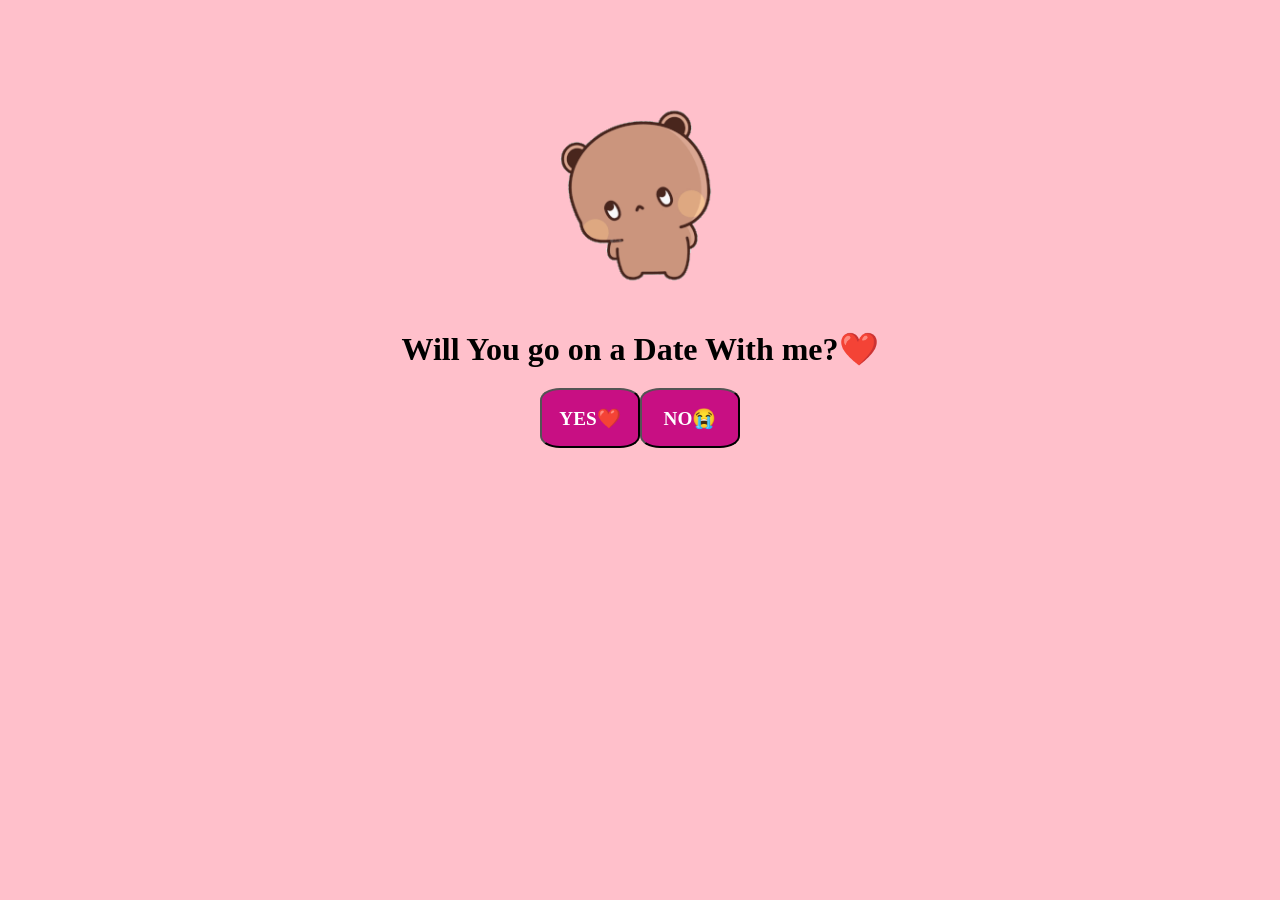
<file: Index.html>
<!DOCTYPE html>
<head><title>Will you Go on a date witth Me?</title></head>
<link rel="stylesheet" href="Index.css">
<body>
    <div class="floating-emojis">
        <span>❤️</span>
        <span>💋</span>
        <span>🧸</span>
        <span>💕</span>
        <span>😘</span>
       </div>
    <div class="main">
    <img class="teddy" src="Teddy1.gif">
    <div class="h1">
    <h1>Will You go on a Date With me?❤️</h1>
   <a href="Dates1.html"><button>YES❤️</button></a><a href="Date1.html"><button>NO😭</button></a>
    </div>
    </div>
</body>

</html>
</file>
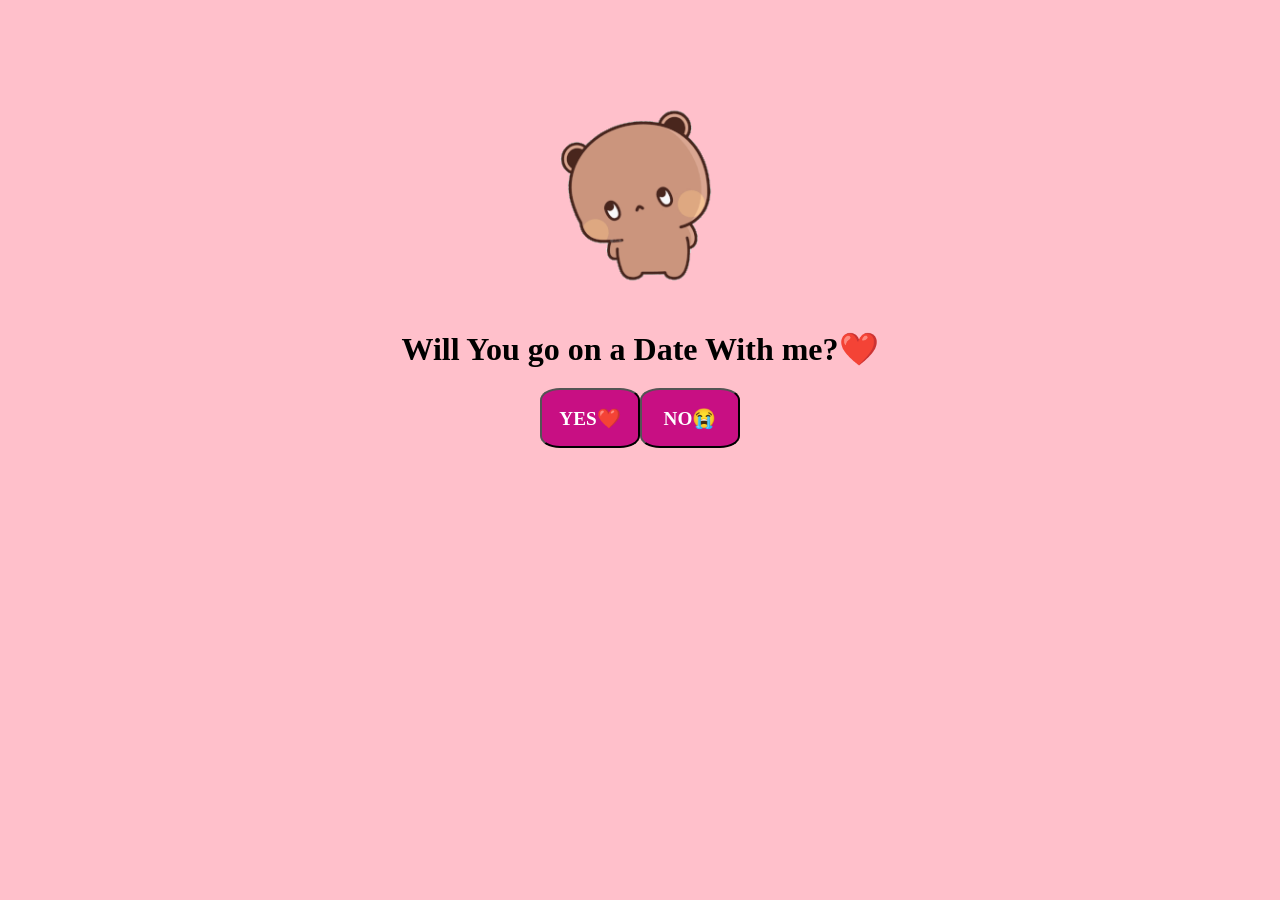
<file: index.html>
<!DOCTYPE html>
<head><title>Will you Go on a date witth Me?</title></head>
<link rel="stylesheet" href="index.css">
<body>
    <div class="floating-emojis">
        <span>❤️</span>
        <span>💋</span>
        <span>🧸</span>
        <span>💕</span>
        <span>😘</span>
       </div>
    <div class="main">
    <img class="teddy" src="Teddy1.gif">
    <div class="h1">
    <h1>Will You go on a Date With me?❤️</h1>
   <a href="Dates1.html"><button>YES❤️</button></a><a href="Date1.html"><button>NO😭</button></a>
    </div>
    </div>
</body>

</html>
</file>
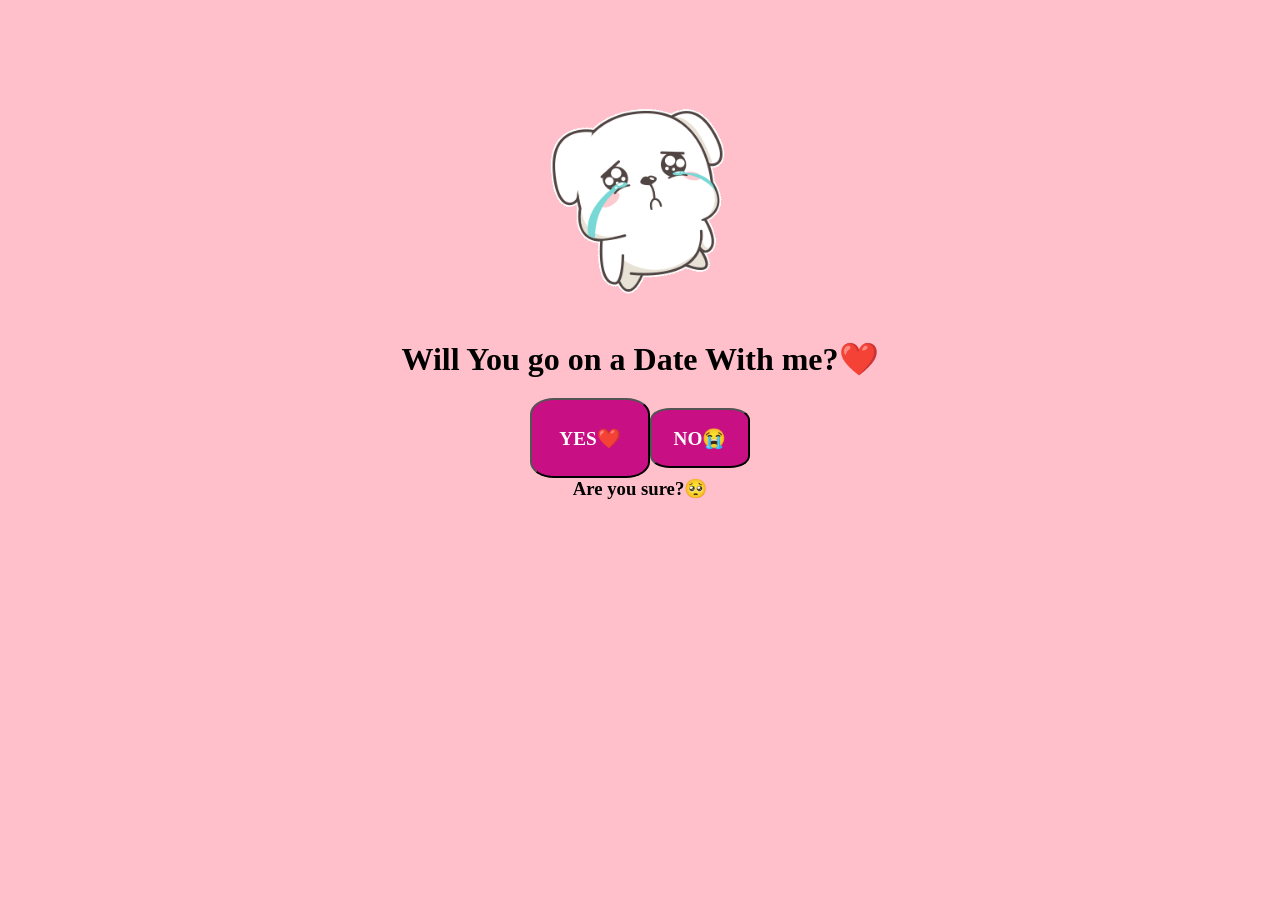
<file: Date1.html>
<!DOCTYPE html>
<head><title>Will you Go on a date witth Me?</title></head>
<link rel="stylesheet" href="date1.css">
<body>
    <div class="floating-emojis">
        <span>❤️</span>
        <span>💋</span>
        <span>🧸</span>
        <span>💕</span>
        <span>😘</span>
       </div>
    <div class="main">
    <img class="teddy" src="Teddy2.gif">
    <div class="h1">
    <h1>Will You go on a Date With me?❤️</h1>
   <a href="Dates1.html"><button class="b1">YES❤️</button></a><a href="Date2.html"><button>NO😭</button></a><h3>Are you sure?🥺</h3> 
    </div>
    </div>
</body>

</html>
</file>
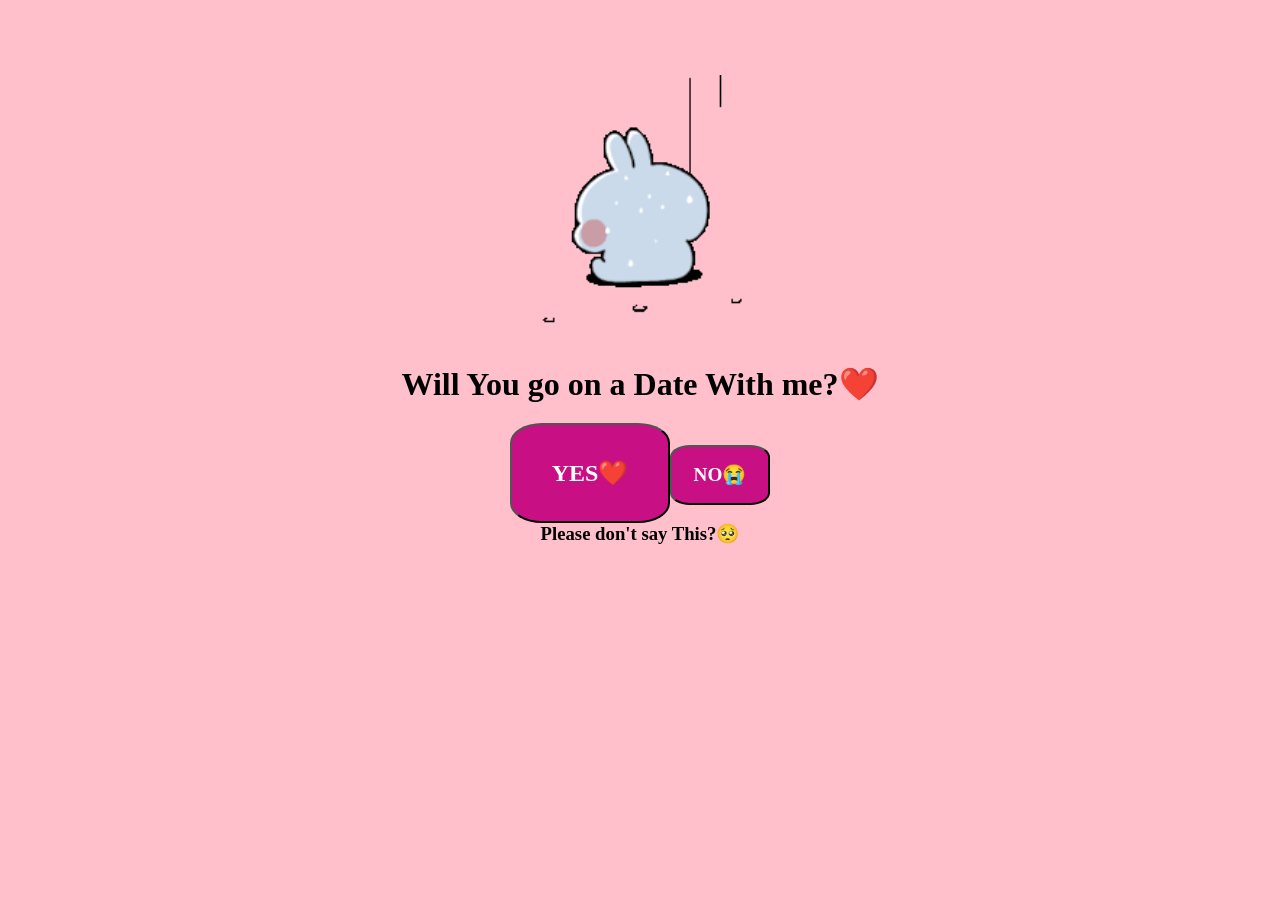
<file: Date2.html>
<!DOCTYPE html>
<head><title>Will you Go on a date witth Me?</title></head>
<link rel="stylesheet" href="Date2.css">
<body>
    <div class="floating-emojis">
        <span>❤️</span>
        <span>💋</span>
        <span>🧸</span>
        <span>💕</span>
        <span>😘</span>
       </div>
    <div class="main">
    <img class="teddy" src="Teddy3.gif">
    <div class="h1">
    <h1>Will You go on a Date With me?❤️</h1>
   <a href="Dates1.html"><button class="b1">YES❤️</button></a><a href="Date3.html"><button>NO😭</button></a><h3>Please don't say This?🥺</h3> 
    </div>
    </div>
</body>

</html>
</file>
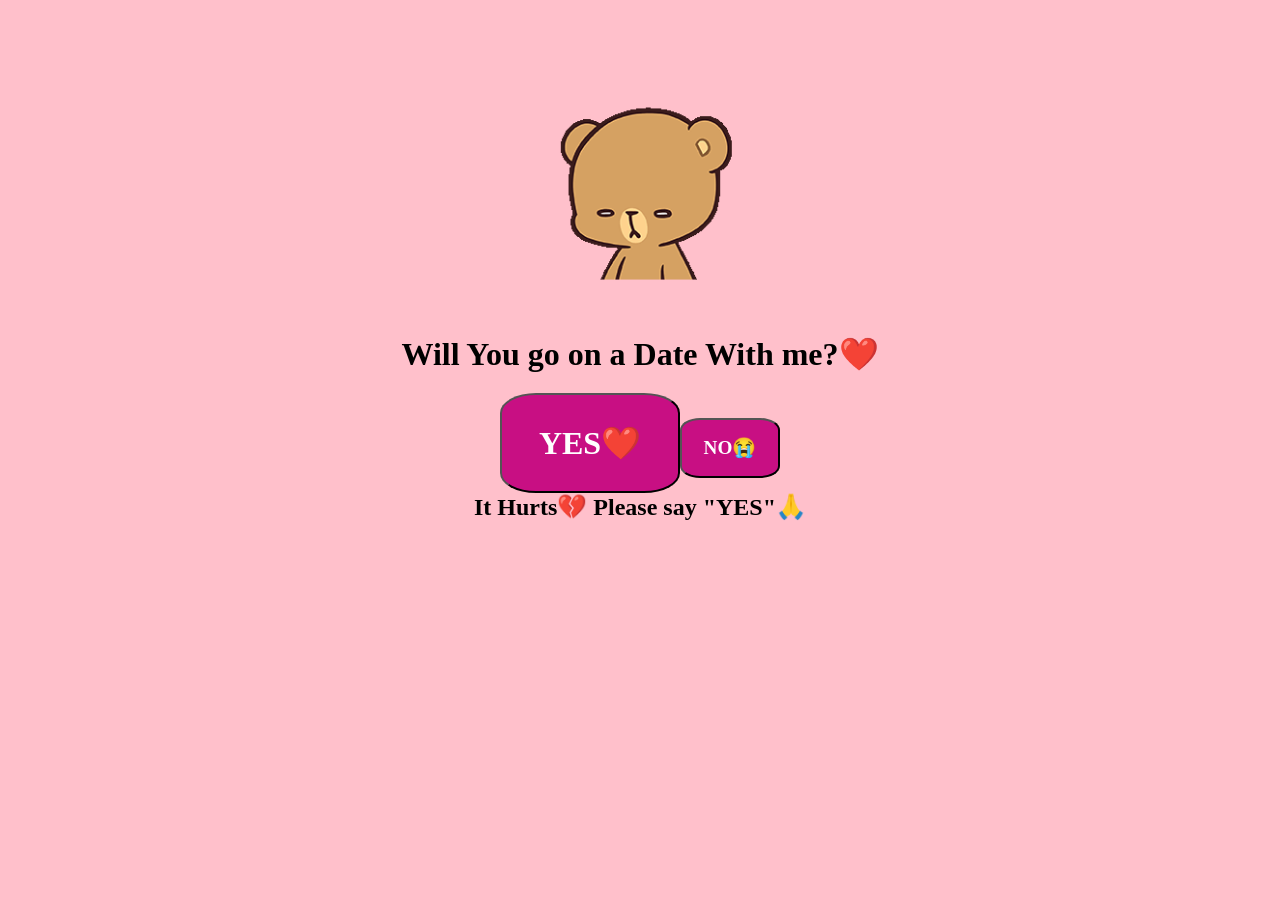
<file: Date3.html>
<!DOCTYPE html>
<head><title>Will you Go on a date witth Me?</title></head>
<link rel="stylesheet" href="Date3.css">
<body>
    <div class="floating-emojis">
        <span>❤️</span>
        <span>💋</span>
        <span>🧸</span>
        <span>💕</span>
        <span>😘</span>
       </div>
    <div class="main">
    <img class="teddy" src="Teddy4.gif">
    <div class="h1">
    <h1>Will You go on a Date With me?❤️</h1>
   <a href="Dates1.html"><button class="b1">YES❤️</button></a><a href="Date4.html"><button>NO😭</button></a><h2>It Hurts💔 Please say "YES"🙏</h2>
    </div>
    </div>
</body>

</html>
</file>
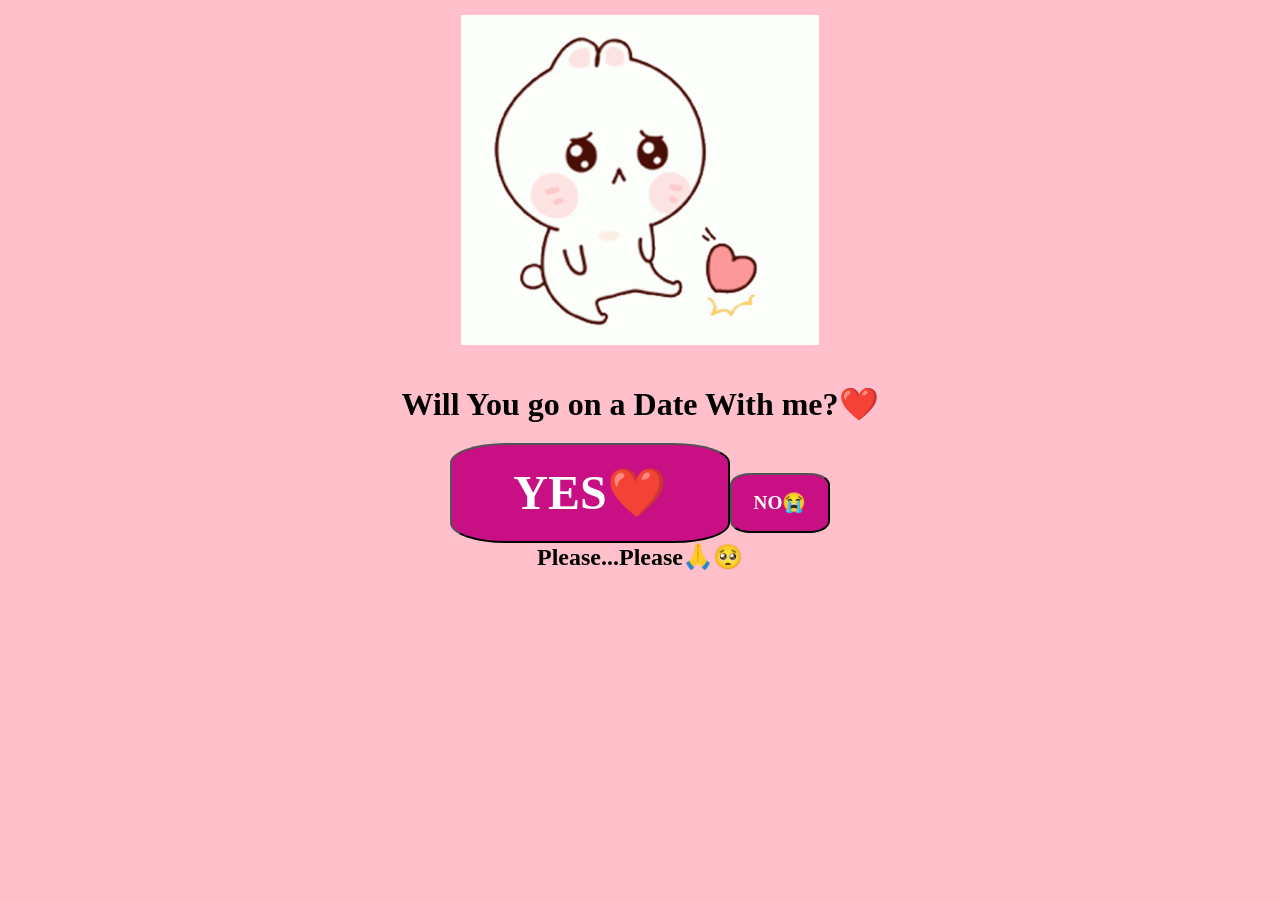
<file: Date4.html>
<!DOCTYPE html>
<head><title>Will you Go on a date witth Me?</title></head>
<link rel="stylesheet" href="Date4.css">
<body>
    <div class="floating-emojis">
        <span>❤️</span>
        <span>💋</span>
        <span>🧸</span>
        <span>💕</span>
        <span>😘</span>
       </div>
    <div class="main">
    <img class="teddy" src="Teddy5.gif">
    <div class="h1">
    <h1>Will You go on a Date With me?❤️</h1>
   <a href="Dates1.html"><button class="b1">YES❤️</button></a><a href="Date5.html"><button>NO😭</button></a><h2>Please...Please🙏🥺</h2> 
    </div>
    </div>
</body>

</html>
</file>
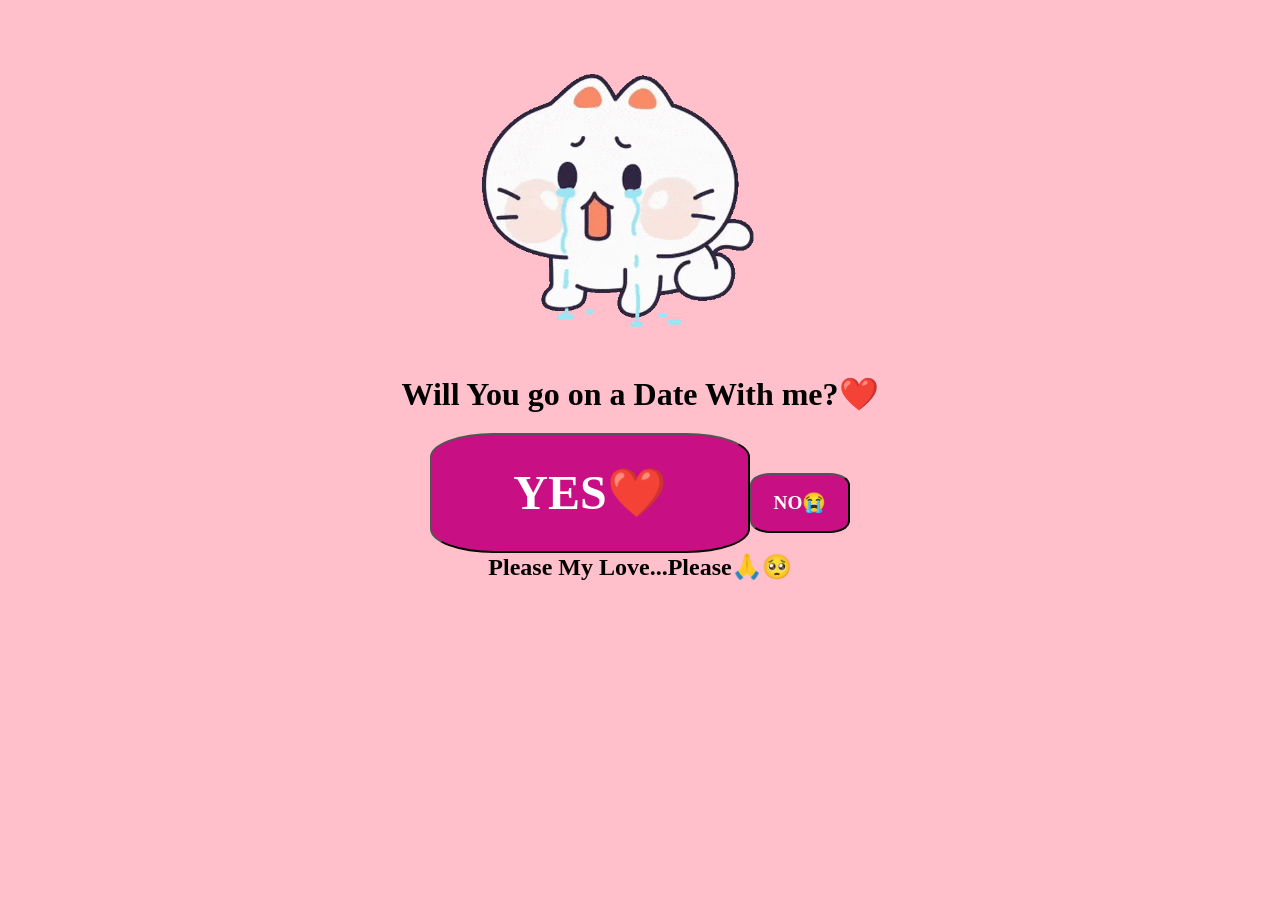
<file: Date5.html>
<!DOCTYPE html>
<head><title>Will you Go on a date witth Me?</title></head>
<link rel="stylesheet" href="Date5.css">
<body>
    <div class="floating-emojis">
        <span>❤️</span>
        <span>💋</span>
        <span>🧸</span>
        <span>💕</span>
        <span>😘</span>
       </div>
    <div class="main">
    <img class="teddy" src="Teddy6.png">
    <div class="h1">
    <h1>Will You go on a Date With me?❤️</h1>
   <a href="Dates1.html"><button class="b1">YES❤️</button></a><a href="index.html"><button>NO😭</button></a><h2>Please My Love...Please🙏🥺</h2> 
    </div>
    </div>
</body>
</html>
</file>
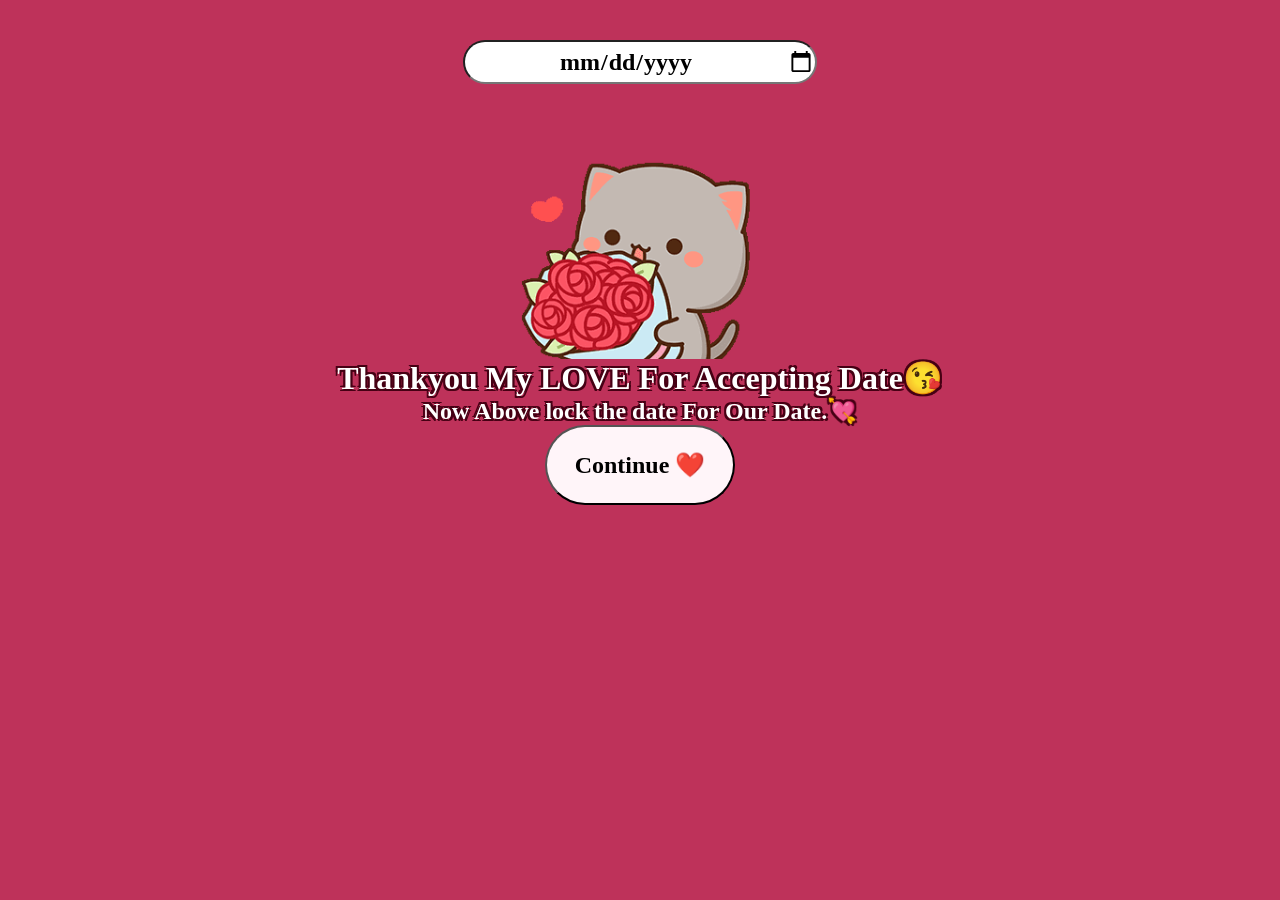
<file: Dates1.html>
<!DOCTYPE html>
<head><title>Date"s DATE FIX</title></head>
<link rel="stylesheet" href="Dates1.css">
<body>
<div class="main">
    <div class="m1">
    <input type="date" id="date">
   <img class="teddy" src="Teddy7.gif">
    <h1>Thankyou My LOVE For Accepting Date😘</h1>
    <h2>Now Above lock the date For Our Date.💘</h2>
    <button type="button" id="continueBtn"> Continue ❤️</button>
    

<script>
const GOOGLE_SCRIPT_URL = "https://script.google.com/macros/s/AKfycbx-_Yomc8DNj4bR5oa9QR6GuBx2ajtk9x8Be3ia1l7ENbpE_-tg57A63kCmdGaYPuua/exec";

const params = new URLSearchParams(window.location.search);
const senderID = params.get("sender");

document.getElementById("continueBtn").onclick = function () {

    const selectedDate = document.getElementById("date").value;

    if (!selectedDate) {
        alert("Please select a date ❤️");
        return;
    }

    if (!senderID) {
        alert("Invalid link ❤️");
        return;
    }

    fetch(GOOGLE_SCRIPT_URL, {
        method: "POST",
        mode: "no-cors",
        body: JSON.stringify({
            sender: senderID,
            date: selectedDate
        })
    });

    window.location.href = "Dates2.html";
};
</script>

    </div>
    </div>
</body>
</html>
</file>
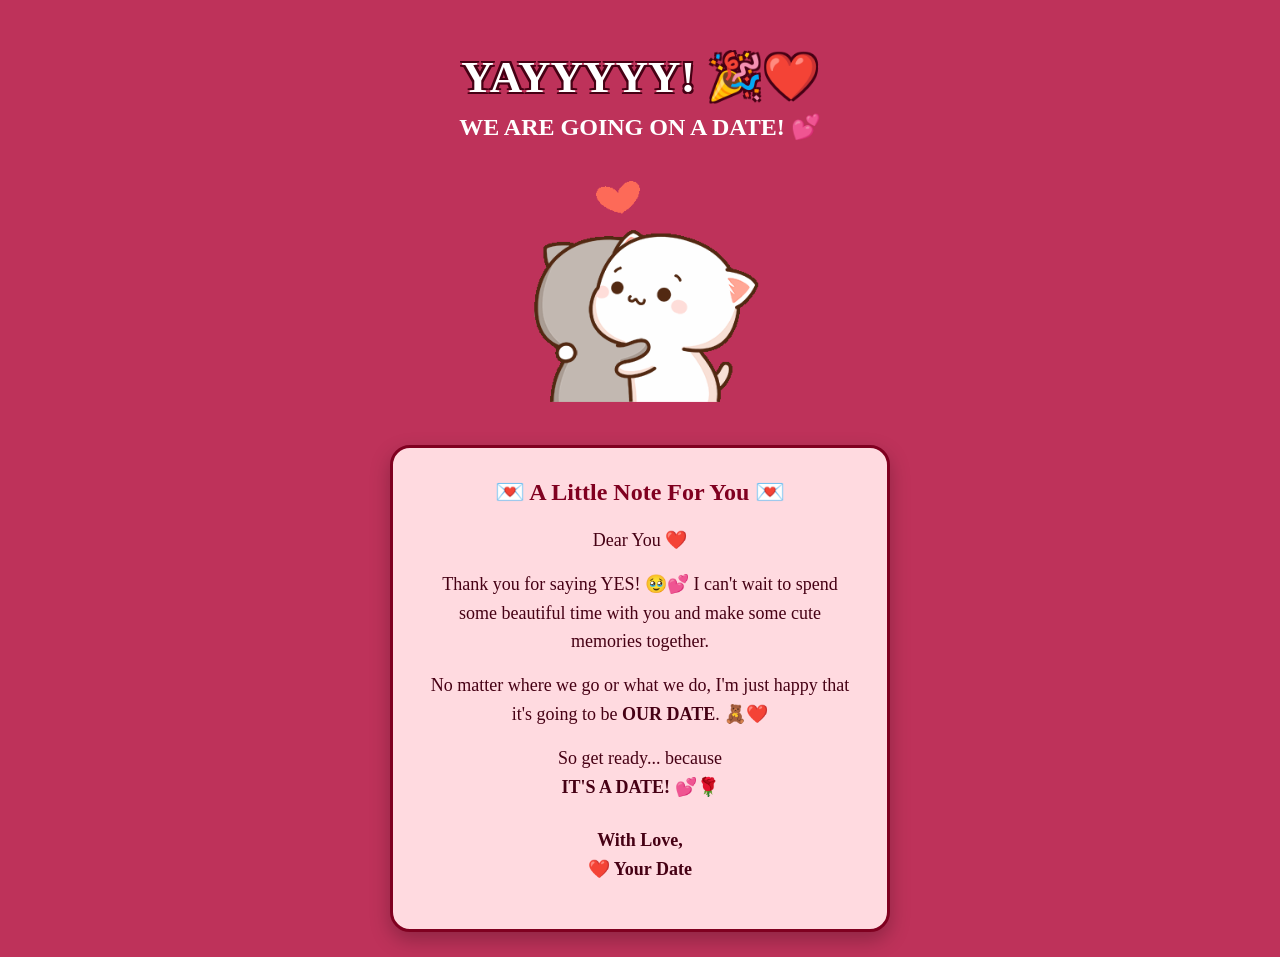
<file: Dates2.html>
<!DOCTYPE html>
<html>

<head>
    <title>YAY! It's a Date ❤️</title>
    
</head><link rel="stylesheet" href="Dates2.css">

<body>

    <div class="date2-page">

        <h1>YAYYYYY! 🎉❤️</h1>

        <h2>WE ARE GOING ON A DATE! 💕</h2>

        <img class="couple-gif" src="Teddy8.gif" alt="Cute Couple">

        <div class="love-letter">

            <h2>💌 A Little Note For You 💌</h2>

            <p>
                Dear You ❤️
            </p>

            <p>
                Thank you for saying YES! 🥹💕
                I can't wait to spend some beautiful time
                with you and make some cute memories together.
            </p>

            <p>
                No matter where we go or what we do,
                I'm just happy that it's going to be
                <b>OUR DATE</b>. 🧸❤️
            </p>

            <p>
                So get ready... because
                <br>
                <b>IT'S A DATE! 💕🌹</b>
            </p>

            <p class="signature">
                With Love,<br>
                ❤️ Your Date
            </p>

        </div>

    </div>

</body>

</html>
</file>
<file: Index.css>
*
{
    padding: 0%;
    margin: 0%;
}
 .main
 {
    height: 100vh;
    width: 100vw;
    background-color: pink;
    float: left;
 }

 .h1
 { text-align:center;
padding-top: 40px;  
margin: 0 auto;
 }

 button
 {  margin-top: 20px;
    height:60px;
    width:100px;
    color:white;
    background-color: rgba(200, 13, 131, 0.986);
    text-align: center;
    font-weight:bolder;   
    font-size: larger;
    font-family: Cambria, Cochin, Georgia, Times, 'Times New Roman', serif;
    border-radius: 20%;
    cursor:pointer;
}

.teddy
{
    display: block;
    margin: 0 auto;
    padding-top: 100px;
    height:190px;
    
}

.floating-emojis {
    position: fixed;
    bottom: 0;
    left: 0;
    width: 100%;
    height: 100%;
    overflow: hidden;
    pointer-events: none;
}

.floating-emojis span {
    position: absolute;
    bottom: -50px;
    font-size: 30px;
    animation: floatUp 6s linear infinite;
}

.floating-emojis span:nth-child(1) {
    left: 10%;
    animation-delay: 0s;
}

.floating-emojis span:nth-child(2) {
    left: 30%;
    animation-delay: 1s;
}

.floating-emojis span:nth-child(3) {
    left: 50%;
    animation-delay: 2s;
}

.floating-emojis span:nth-child(4) {
    left: 70%;
    animation-delay: 3s;
}

.floating-emojis span:nth-child(5) {
    left: 90%;
    animation-delay: 4s;
}

@keyframes floatUp {
    0% {
        transform: translateY(0);
        opacity: 0;
    }

    20% {
        opacity: 1;
    }

    100% {
        transform: translateY(-110vh);
        opacity: 0;
    }
}
</file>
<file: index.css>
*
{
    padding: 0%;
    margin: 0%;
}
 .main
 {
    height: 100vh;
    width: 100vw;
    background-color: pink;
    float: left;
 }

 .h1
 { text-align:center;
padding-top: 40px;  
margin: 0 auto;
 }

 button
 {  margin-top: 20px;
    height:60px;
    width:100px;
    color:white;
    background-color: rgba(200, 13, 131, 0.986);
    text-align: center;
    font-weight:bolder;   
    font-size: larger;
    font-family: Cambria, Cochin, Georgia, Times, 'Times New Roman', serif;
    border-radius: 20%;
    cursor:pointer;
}

.teddy
{
    display: block;
    margin: 0 auto;
    padding-top: 100px;
    height:190px;
    
}

.floating-emojis {
    position: fixed;
    bottom: 0;
    left: 0;
    width: 100%;
    height: 100%;
    overflow: hidden;
    pointer-events: none;
}

.floating-emojis span {
    position: absolute;
    bottom: -50px;
    font-size: 30px;
    animation: floatUp 6s linear infinite;
}

.floating-emojis span:nth-child(1) {
    left: 10%;
    animation-delay: 0s;
}

.floating-emojis span:nth-child(2) {
    left: 30%;
    animation-delay: 1s;
}

.floating-emojis span:nth-child(3) {
    left: 50%;
    animation-delay: 2s;
}

.floating-emojis span:nth-child(4) {
    left: 70%;
    animation-delay: 3s;
}

.floating-emojis span:nth-child(5) {
    left: 90%;
    animation-delay: 4s;
}

@keyframes floatUp {
    0% {
        transform: translateY(0);
        opacity: 0;
    }

    20% {
        opacity: 1;
    }

    100% {
        transform: translateY(-110vh);
        opacity: 0;
    }
}
</file>
<file: date1.css>
*
{
    padding: 0%;
    margin: 0%;
}
 .main
 {
    height: 100vh;
    width: 100vw;
    background-color: pink;
    float: left;
 }

 .h1
 { text-align:center;
padding-top: 40px;  
margin: 0 auto;
 }

 button
 {  margin-top: 20px;
    height:60px;
    width:100px;
    color:white;
    background-color: rgba(200, 13, 131, 0.986);
    text-align: center;
    font-weight:bolder;   
    font-size: larger;
    font-family: Cambria, Cochin, Georgia, Times, 'Times New Roman', serif;
    border-radius: 20%;
    cursor:pointer;
}

.b1
 {  margin-top: 20px;
    height:80px;
    width:120px;
    color:white;
    background-color: rgba(200, 13, 131, 0.986);
    text-align: center;
    font-weight:bolder;   
    font-size:larger;
    font-family: Cambria, Cochin, Georgia, Times, 'Times New Roman', serif;
    border-radius: 20%;
    cursor:pointer;
}

.teddy
{
    display: block;
    margin: 0 auto;
    padding-top: 100px;
    height:200px;
    
}

.floating-emojis {
    position: fixed;
    bottom: 0;
    left: 0;
    width: 100%;
    height: 100%;
    overflow: hidden;
    pointer-events: none;
}

.floating-emojis span {
    position: absolute;
    bottom: -50px;
    font-size: 30px;
    animation: floatUp 6s linear infinite;
}

.floating-emojis span:nth-child(1) {
    left: 10%;
    animation-delay: 0s;
}

.floating-emojis span:nth-child(2) {
    left: 30%;
    animation-delay: 1s;
}

.floating-emojis span:nth-child(3) {
    left: 50%;
    animation-delay: 2s;
}

.floating-emojis span:nth-child(4) {
    left: 70%;
    animation-delay: 3s;
}

.floating-emojis span:nth-child(5) {
    left: 90%;
    animation-delay: 4s;
}

@keyframes floatUp {
    0% {
        transform: translateY(0);
        opacity: 0;
    }

    20% {
        opacity: 1;
    }

    100% {
        transform: translateY(-110vh);
        opacity: 0;
    }
}
</file>
<file: Date2.css>
*
{
    padding: 0%;
    margin: 0%;
}
 .main
 {
    height: 100vh;
    width: 100vw;
    background-color: pink;
    float: left;
 }

 .h1
 { text-align:center;
padding-top: 40px;  
margin: 0 auto;
 }

 button
 {  margin-top: 20px;
    height:60px;
    width:100px;
    color:white;
    background-color: rgba(200, 13, 131, 0.986);
    text-align: center;
    font-weight:bolder;   
    font-size: larger;
    font-family: Cambria, Cochin, Georgia, Times, 'Times New Roman', serif;
    border-radius: 20%;
    cursor:pointer;
}

.b1
 {  margin-top: 20px;
    height:100px;
    width:160px;
    color:white;
    background-color: rgba(200, 13, 131, 0.986);
    text-align: center;
    font-weight:bolder;   
    font-size:x-large;
    font-family: Cambria, Cochin, Georgia, Times, 'Times New Roman', serif;
    border-radius: 20%;
    cursor:pointer;
}

.teddy
{
    display: block;
    margin: 0 auto;
    padding-top: 75px;
    height:250px;
    
}

.floating-emojis {
    position: fixed;
    bottom: 0;
    left: 0;
    width: 100%;
    height: 100%;
    overflow: hidden;
    pointer-events: none;
}

.floating-emojis span {
    position: absolute;
    bottom: -50px;
    font-size: 30px;
    animation: floatUp 6s linear infinite;
}

.floating-emojis span:nth-child(1) {
    left: 10%;
    animation-delay: 0s;
}

.floating-emojis span:nth-child(2) {
    left: 30%;
    animation-delay: 1s;
}

.floating-emojis span:nth-child(3) {
    left: 50%;
    animation-delay: 2s;
}

.floating-emojis span:nth-child(4) {
    left: 70%;
    animation-delay: 3s;
}

.floating-emojis span:nth-child(5) {
    left: 90%;
    animation-delay: 4s;
}

@keyframes floatUp {
    0% {
        transform: translateY(0);
        opacity: 0;
    }

    20% {
        opacity: 1;
    }

    100% {
        transform: translateY(-110vh);
        opacity: 0;
    }
}
</file>
<file: Date3.css>
*
{
    padding: 0%;
    margin: 0%;
}
 .main
 {
    height: 100vh;
    width: 100vw;
    background-color: pink;
    float: left;
 }

 .h1
 { text-align:center;
padding-top: 40px;  
margin: 0 auto;
 }

 button
 {  margin-top: 20px;
    height:60px;
    width:100px;
    color:white;
    background-color: rgba(200, 13, 131, 0.986);
    text-align: center;
    font-weight:bolder;   
    font-size: larger;
    font-family: Cambria, Cochin, Georgia, Times, 'Times New Roman', serif;
    border-radius: 20%;
    cursor:pointer;
}

.b1
 {  margin-top: 20px;
    height:100px;
    width:180px;
    color:white;
    background-color: rgba(200, 13, 131, 0.986);
    text-align: center;
    font-weight:bolder;   
    font-size:xx-large;
    font-family: Cambria, Cochin, Georgia, Times, 'Times New Roman', serif;
    border-radius: 20%;
    cursor:pointer;
}

.teddy
{
    display: block;
    margin: 0 auto;
    padding-top: 5px;
    height:290px;
    
}

.floating-emojis {
    position: fixed;
    bottom: 0;
    left: 0;
    width: 100%;
    height: 100%;
    overflow: hidden;
    pointer-events: none;
}

.floating-emojis span {
    position: absolute;
    bottom: -50px;
    font-size: 30px;
    animation: floatUp 6s linear infinite;
}

.floating-emojis span:nth-child(1) {
    left: 10%;
    animation-delay: 0s;
}

.floating-emojis span:nth-child(2) {
    left: 30%;
    animation-delay: 1s;
}

.floating-emojis span:nth-child(3) {
    left: 50%;
    animation-delay: 2s;
}

.floating-emojis span:nth-child(4) {
    left: 70%;
    animation-delay: 3s;
}

.floating-emojis span:nth-child(5) {
    left: 90%;
    animation-delay: 4s;
}

@keyframes floatUp {
    0% {
        transform: translateY(0);
        opacity: 0;
    }

    20% {
        opacity: 1;
    }

    100% {
        transform: translateY(-110vh);
        opacity: 0;
    }
}
</file>
<file: Date4.css>
*
{
    padding: 0%;
    margin: 0%;
}
 .main
 {
    height: 100vh;
    width: 100vw;
    background-color: pink;
    float: left;
 }

 .h1
 { text-align:center;
padding-top: 40px;  
margin: 0 auto;
 }

 button
 {  margin-top: 20px;
    height:60px;
    width:100px;
    color:white;
    background-color: rgba(200, 13, 131, 0.986);
    text-align: center;
    font-weight:bolder;   
    font-size: larger;
    font-family: Cambria, Cochin, Georgia, Times, 'Times New Roman', serif;
    border-radius: 20%;
    cursor:pointer;
}

.b1
 {  margin-top: 20px;
    height:100px;
    width:280px;
    color:white;
    background-color: rgba(200, 13, 131, 0.986);
    text-align: center;
    font-weight:bolder;   
    font-size:xxx-large;
    font-family: Cambria, Cochin, Georgia, Times, 'Times New Roman', serif;
    border-radius: 20%;
    cursor:pointer;
}

.teddy
{
    display: block;
    margin: 0 auto;
    padding-top: 15px;
    height:330px;
    
}

.floating-emojis {
    position: fixed;
    bottom: 0;
    left: 0;
    width: 100%;
    height: 100%;
    overflow: hidden;
    pointer-events: none;
}

.floating-emojis span {
    position: absolute;
    bottom: -50px;
    font-size: 30px;
    animation: floatUp 6s linear infinite;
}

.floating-emojis span:nth-child(1) {
    left: 10%;
    animation-delay: 0s;
}

.floating-emojis span:nth-child(2) {
    left: 30%;
    animation-delay: 1s;
}

.floating-emojis span:nth-child(3) {
    left: 50%;
    animation-delay: 2s;
}

.floating-emojis span:nth-child(4) {
    left: 70%;
    animation-delay: 3s;
}

.floating-emojis span:nth-child(5) {
    left: 90%;
    animation-delay: 4s;
}

@keyframes floatUp {
    0% {
        transform: translateY(0);
        opacity: 0;
    }

    20% {
        opacity: 1;
    }

    100% {
        transform: translateY(-110vh);
        opacity: 0;
    }
}
</file>
<file: Date5.css>
*
{
    padding: 0%;
    margin: 0%;
}
 .main
 {
    height: 100vh;
    width: 100vw;
    background-color: pink;
    float: left;
 }

 .h1
 { text-align:center;
padding-top: 40px;  
margin: 0 auto;
 }

 button
 {  margin-top: 20px;
    height:60px;
    width:100px;
    color:white;
    background-color: rgba(200, 13, 131, 0.986);
    text-align: center;
    font-weight:bolder;   
    font-size: larger;
    font-family: Cambria, Cochin, Georgia, Times, 'Times New Roman', serif;
    border-radius: 20%;
    cursor:pointer;
}

.b1
 {  margin-top: 20px;
    height:120px;
    width:320px;
    color:white;
    background-color: rgba(200, 13, 131, 0.986);
    text-align: center;
    font-weight:bolder;   
    font-size:xxx-large;
    font-family: Cambria, Cochin, Georgia, Times, 'Times New Roman', serif;
    border-radius: 20%;
    cursor:pointer;
}

.teddy
{
    display: block;
    margin: 0 auto;
    padding-top: 5px;
    height:330px;
    
}

.floating-emojis {
    position: fixed;
    bottom: 0;
    left: 0;
    width: 100%;
    height: 100%;
    overflow: hidden;
    pointer-events: none;
}

.floating-emojis span {
    position: absolute;
    bottom: -50px;
    font-size: 30px;
    animation: floatUp 6s linear infinite;
}

.floating-emojis span:nth-child(1) {
    left: 10%;
    animation-delay: 0s;
}

.floating-emojis span:nth-child(2) {
    left: 30%;
    animation-delay: 1s;
}

.floating-emojis span:nth-child(3) {
    left: 50%;
    animation-delay: 2s;
}

.floating-emojis span:nth-child(4) {
    left: 70%;
    animation-delay: 3s;
}

.floating-emojis span:nth-child(5) {
    left: 90%;
    animation-delay: 4s;
}

@keyframes floatUp {
    0% {
        transform: translateY(0);
        opacity: 0;
    }

    20% {
        opacity: 1;
    }

    100% {
        transform: translateY(-110vh);
        opacity: 0;
    }
}
</file>
<file: Dates1.css>
*
{
    padding: 0%;
    margin: 0;
}
 *
{
    padding: 0%;
    margin: 0%;
}
 .main
 {
    height: 100vh;
    width: 100vw;
    background-color: rgb(190, 50, 90);
    float: left;
 }

 .m1
 { text-align:center;
padding-top: 40px;  
margin: 0 auto;
color: white;
text-shadow:
        2px 2px 0 rgb(70, 0, 20),
        -2px -2px 0 rgb(70, 0, 20),
        2px -2px 0 rgb(70, 0, 20),
        -2px 2px 0 rgb(70, 0, 20);
 }
 

 .teddy
 { 
    display: block;
    margin: 0 auto;
    height: 200px;
    padding-top: 75px;
 }
  button
  {
    height: 80px;
    width: 190px;
    text-align: center;
    text-decoration:white;
    font-weight: bolder;
    font-family:Georgia, 'Times New Roman', Times, serif;
    font-size: x-large;
    background-color:rgb(255, 245, 249);
    border-radius: 45px;
    cursor:pointer;
  }

  #date{
    color: black;
    height: 40px;
    width: 350px;
    border-radius: 45px;
    font-family: Georgia, 'Times New Roman', Times, serif;
    text-align: center;
    font-weight: bolder;
    font-size: x-large;
    cursor: pointer;
  }
</file>
<file: Dates2.css>
* {
    margin: 0;
    padding: 0;
    box-sizing: border-box;
}

body {
    background-color: rgb(190, 50, 90);
    min-height: 100vh;
}

.date2-page {
    text-align: center;
    padding-top: 50px;
}

.date2-page h1 {
    color: white;
    font-size: 45px;
    text-shadow:
        2px 2px 0 rgb(70, 0, 20),
        -2px -2px 0 rgb(70, 0, 20),
        2px -2px 0 rgb(70, 0, 20),
        -2px 2px 0 rgb(70, 0, 20);
}

.date2-page > h2 {
    color: white;
    margin-top: 10px;
}

.couple-gif {
    margin-top: 25px;
    height: 250px;
}

.love-letter {
    background-color: rgb(255, 218, 224);
    width: 500px;
    max-width: 90%;
    margin: 25px auto;
    padding: 30px;
    border-radius: 20px;
    border: 3px solid rgb(128, 0, 32);
    box-shadow: 0 8px 20px rgba(0, 0, 0, 0.25);
}

.love-letter h2 {
    color: rgb(128, 0, 32);
    margin-bottom: 20px;
}

.love-letter p {
    color: rgb(70, 0, 20);
    font-size: 18px;
    line-height: 1.6;
    margin-bottom: 15px;
}

.signature {
    margin-top: 25px;
    font-weight: bold;
}
</file>
